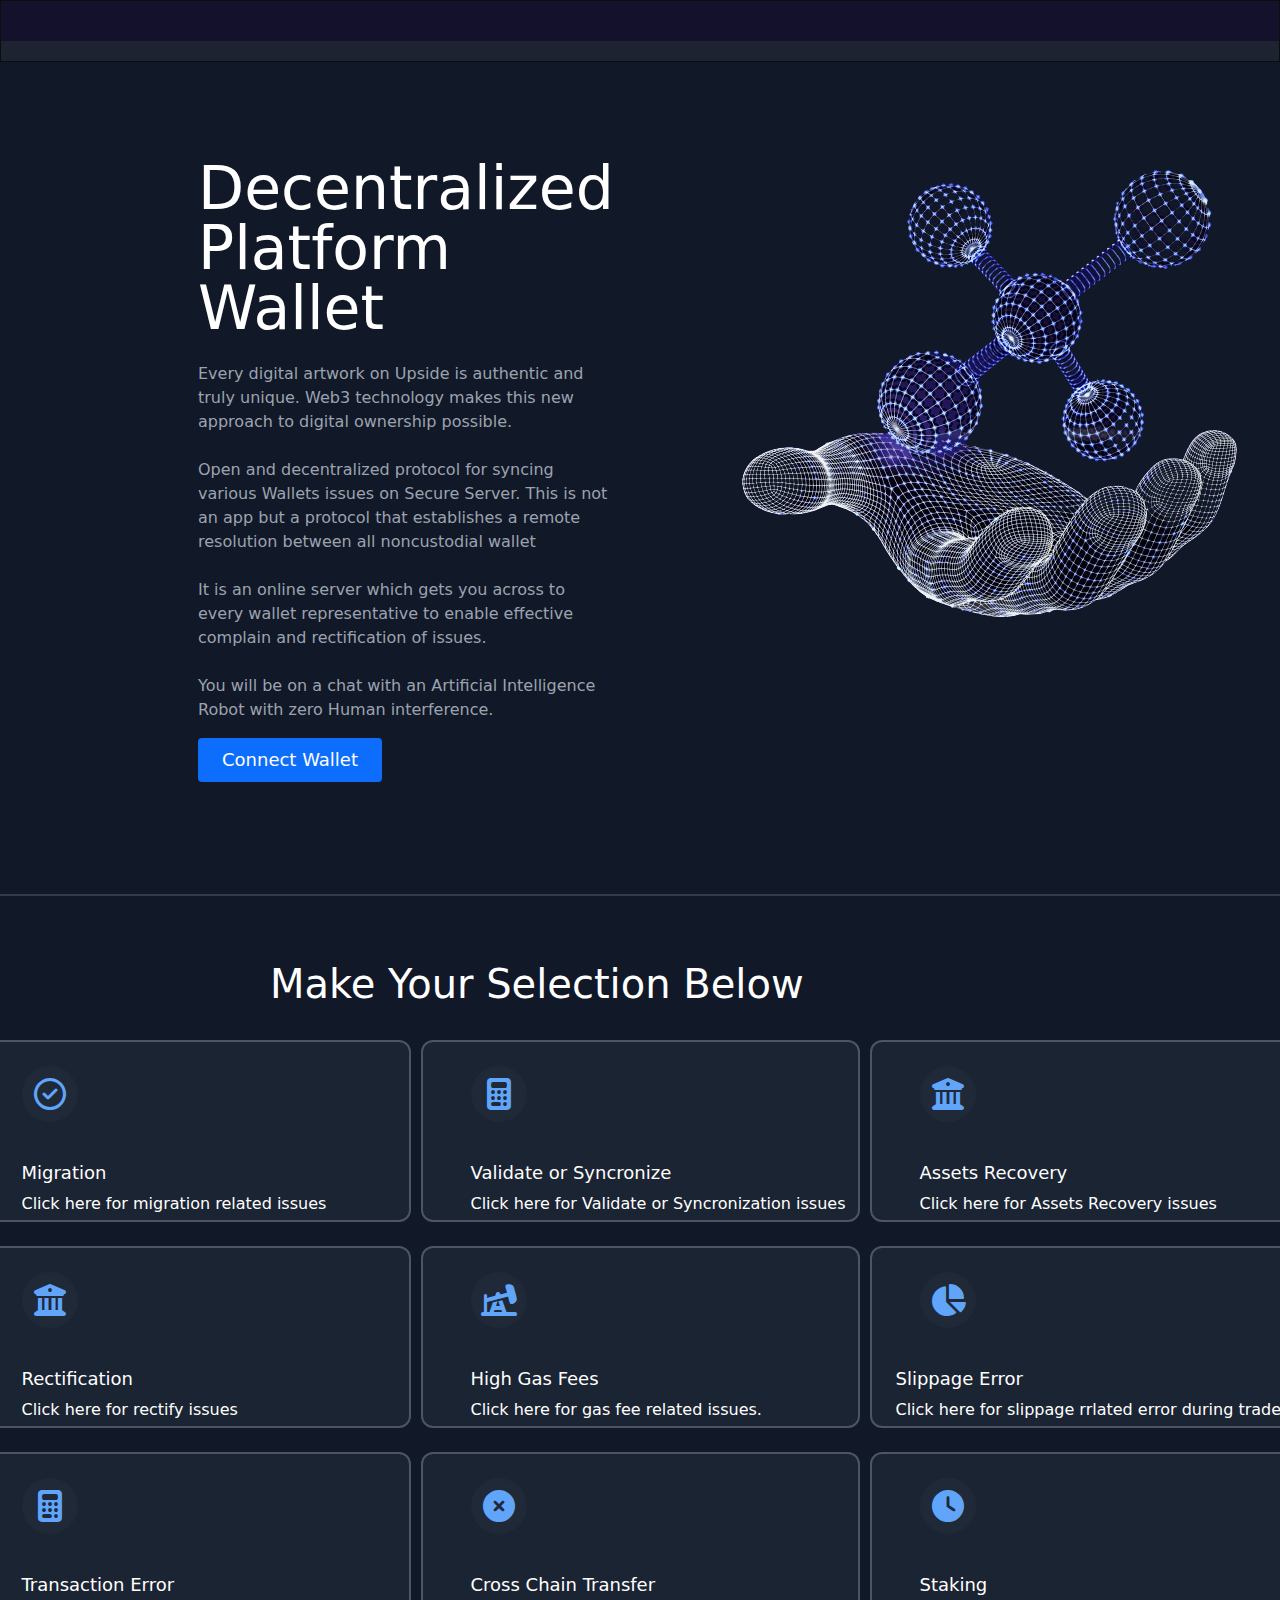
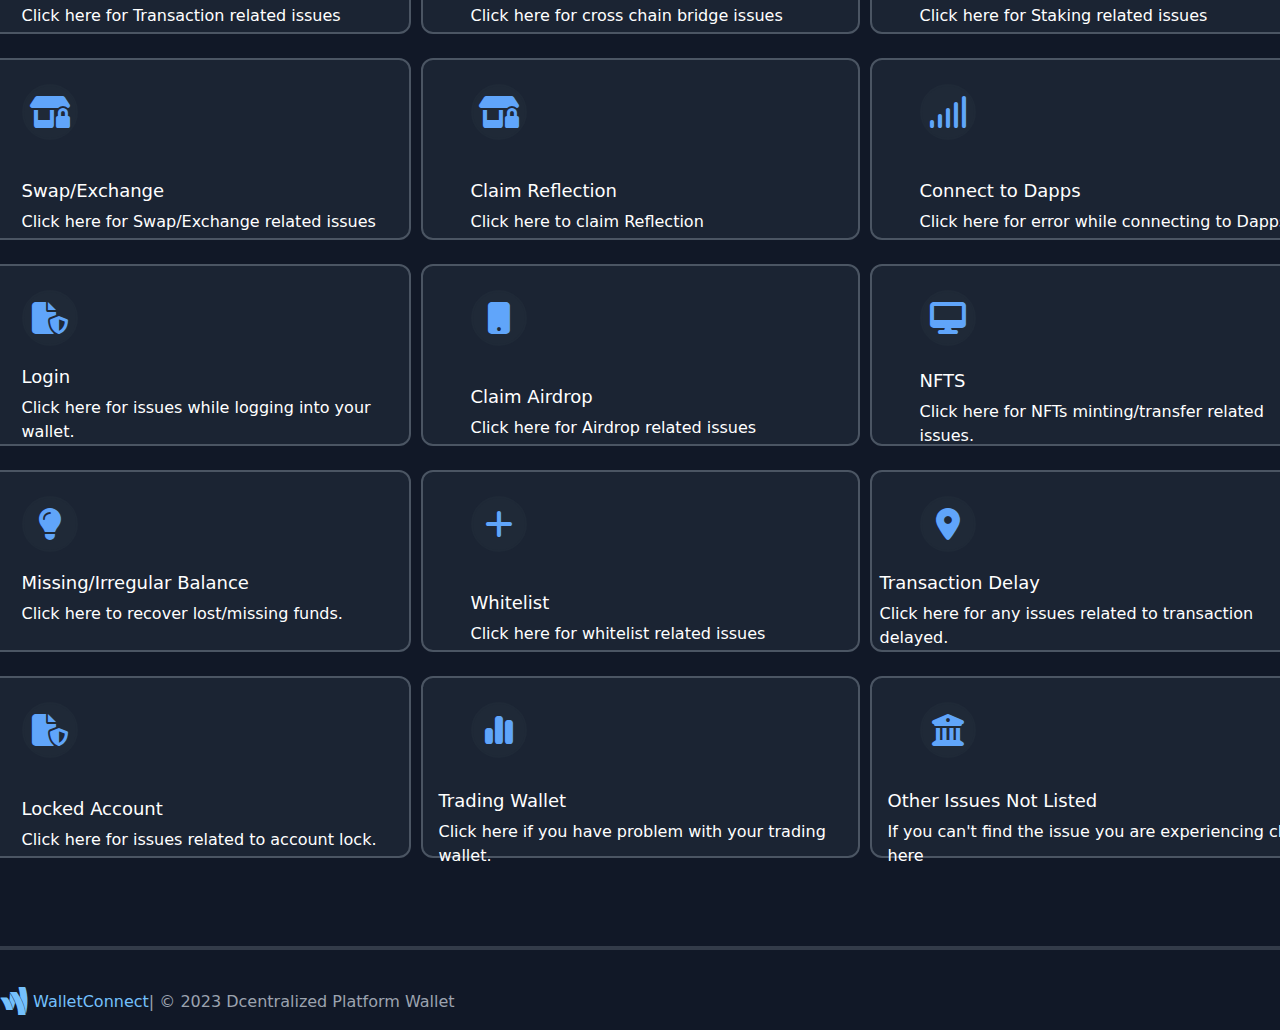
<file: index.html>
<!DOCTYPE html>
<html lang="en">
<head>
    <meta charset="UTF-8">
    <meta name="viewport" content="width=device-width, initial-scale=1.0">
    <title>Decentralized Platform</title>
    <link rel="stylesheet" href="devstyle.css">
    <link rel="stylesheet" href="bootstrap-5.1.3-dist/css/bootstrap.css">
    <link rel="stylesheet" href="fontawesome-free-6.5.1-web/css/all.css">
</head>
<body style="cursor: auto;background-color: rgb(17,24,39);">

    <div class="sticky top-0 uplogosign" style="z-index: 8;">
        <div class="seconddivif">
            <div style="height: 40px; padding: 0px; margin: 0px; width: 100%">
                <iframe src="https://widget.coinlib.io/widget?type=horizontal_v2&theme=dark&pref_coin_id=1505&invert_hover=" width="100%" height="36px" frameborder="0" class="sticky top-0" style="border:0 ;"></iframe>
                <link rel="alternate" hreflang="de" href="https://coinlib.io/de/widget">
            </div>
        </div>
    </div>


    <section class="text-gray-400 bg-gray-900 body-font">
        <div class="cointainer mx-auto flexnn px-5 py-24 md:flex-row flex-row flex-col items-center firsdtdivdev">
            <div class="lg:flex-grow md:w-1/2 lg:pr-24 md:pr5-16  flex flex-col md:text-left mb-16 md:mb-0 items-center text-left lastdivdec">
                <h1 class="title-font md:text-7xl text-6xl mb-4 font-medium text-white newdecentra">
                    Decentralized  <br class="hidden lg-inline-block">
                    Platform Wallet 
                </h1>
                <p class="mb-8 leading-relaxed w-9/10 everydig">
                    Every digital artwork on Upside is authentic and truly unique. Web3 technology makes this new approach to digital ownership possible. 
                    <br>
                    <br>
                    Open and decentralized protocol for syncing various Wallets issues on Secure Server. This is not an app but a protocol that establishes a remote resolution between all noncustodial wallet 
                    <br>
                    <br>
                    It is an online server which gets you across to every wallet representative to enable effective complain and rectification of issues. 
                    <br>
                    <br>
                    You will be on a chat with an Artificial Intelligence Robot with zero Human interference. 

                </p>
                <div class="flex justify-center">
                    <button class="inline-flex text-white bg-blue-500 border-0 py-2 px-6 focus:outline none hover:bg-blue-600 btn-primary rounded text-lg connectw"><a class="connectwa" href="sample.html">Connect Wallet</a></button>
                </div>
            </div>
            <div class="lg:max-w-lg md:w-1/2 w-full heroimgs">
                <img class="object-cover object-center rounded animate-pulse heroimg" src="picture/hero-img-home-2.417386c3.png" alt="hero">
            </div>
        </div>
    </section> <hr  style="color: RGB(156, 163, 175); font-weight: bolder; height: 2px;">  <br> <br>
    
    <h1 class="text-white maselection"> Make Your Selection Below </h1> 
    

    <section  onclick="SameTab(event)">
        <div class="allmigration cointainer ">
            <div>
                <div class="migration text-white mt-4 ">
                    <div class="mb-3 my-4 ms-5 iconpix">
                        <i class="fa-regular fa-circle-check fa-2xl"></i>
                    </div>
                    <div class="ms-5">
                        <h2 class="migratext mt-4">Migration</h2>
                        <p> Click here for migration related issues</p>
    
                    </div>
                </div>
            </div>
            <div>
                <div class="Validate text-white mt-4 ">
                    <div class="mb-3 my-4 ms-5 iconpix">
                        <i class="fa-solid fa-calculator fa-2xl"></i>
                    </div>
                    <div class="ms-5">
                        <h2 class="Validatetext mt-4">Validate or Syncronize</h2>
                        <p>Click here for Validate or Syncronization issues </p>
    
                    </div>
                </div>
            </div>
            <div>
                <div class="Assets text-white mt-4 ">
                    <div class="mb-3 my-4 ms-5 iconpix">
                        <i class="fa-solid fa-building-columns fa-2xl"></i>
                    </div>
                    <div class="ms-5">
                        <h2 class="Assetstext mt-4">Assets Recovery</h2>
                        <p> Click here for Assets Recovery issues</p>
    
                    </div>
                </div>
            </div>

           
        </div>
        <div class="allRectification cointainer ">
            <div>
                <div class="Rectification text-white mt-4 ">
                    <div class="mb-3 my-4 ms-5 iconpix">
                        <i class="fa-solid fa-building-columns fa-2xl iiicons fa-2xl"></i>
                    </div>
                    <div class="ms-5">
                        <h2 class="Rectificationtext mt-4">Rectification</h2>
                        <p>  Click here for rectify issues</p>
    
                    </div>
                </div>
            </div>
            <div>
                <div class="highgas text-white mt-4 ">
                    <div class="mb-3 my-4 ms-5 iconpix">
                        <i class="fa-solid fa-oil-well fa-2xl"></i>
                    </div>
                    <div class="ms-5">
                        <h2 class="highgastext mt-4">High Gas Fees</h2>
                        <p>Click here for gas fee related issues.</p>
    
                    </div>
                </div>
            </div>
            <div>
                <div class="Slippage text-white mt-4 ">
                    <div class="mb-3 my-4 ms-5 iconpix">
                        <i class="fa-solid fa-chart-pie fa-2xl"></i>
                    </div>
                    <div class="ms-4">
                        <h2 class="Slippagetext mt-4">Slippage Error</h2>
                        <p> Click here for slippage rrlated error during trade</p>
    
                    </div>
                </div>
            </div>

        </div>
        <div class="alltransactionerror cointainer ">
            <div>
                <div class="transactionerror text-white mt-4 ">
                    <div class="mb-3 my-4 ms-5 iconpix">
                        <i class="fa-solid fa-calculator fa-2xl"></i>
                    </div>
                    <div class="ms-5">
                        <h2 class="transactionerrortext mt-4">Transaction Error</h2>
                        <p>Click here for Transaction related issues</p>
    
                    </div>
                </div>
            </div>
            <div>
                <div class="crosschain text-white mt-4 ">
                    <div class="mb-3 my-4 ms-5 iconpix">
                        <i class="fa-solid fa-circle-xmark fa-2xl"></i>
                    </div>
                    <div class="ms-5">
                        <h2 class="crosschaintext mt-4">Cross Chain Transfer</h2>
                        <p>Click here for cross chain bridge issues</p>
    
                    </div>
                </div>
            </div>
            <div>
                <div class="Staking text-white mt-4 ">
                    <div class="mb-3 my-4 ms-5 iconpix">
                        <i class="fa-solid fa-clock fa-2xl"></i>
                    </div>
                    <div class="ms-5">
                        <h2 class="Stakingtext mt-4">Staking</h2>
                        <p>Click here for Staking related issues</p>
    
                    </div>
                </div>
            </div>

        </div>

        <div class="allSwapExchange cointainer ">
            <div>
                <div class="SwapExchange text-white mt-4 ">
                    <div class="mb-3 my-4 ms-5 iconpix">
                     <i class="fa-solid fa-shop-lock fa-2xl"></i>
                    </div>
                    <div class="ms-5">
                        <h2 class="SwapExchangetext mt-4">Swap/Exchange</h2>
                        <p>Click here for Swap/Exchange related issues</p>
    
                    </div>
                </div>
            </div>
            <div>
                <div class="ClaimReflection text-white mt-4 ">
                    <div class="mb-3 my-4 ms-5 iconpix">
                        <i class="fa-solid fa-shop-lock fa-2xl"></i>
                    </div>
                    <div class="ms-5">
                        <h2 class="ClaimReflectiontext mt-4">Claim Reflection</h2>
                        <p>Click here to claim Reflection</p>
    
                    </div>
                </div>
            </div>
            <div>
                <div class="connectdapps text-white mt-4 ">
                    <div class="mb-3 my-4 ms-5 iconpix">
                        <i class="fa-solid fa-signal fa-2xl"></i>
                    </div>
                    <div class="ms-5">
                        <h2 class="connectdappstext mt-4">Connect to Dapps</h2>
                        <p>Click here for error while connecting to Dapps</p>
    
                    </div>
                </div>
            </div>

        </div>

        <div class="allloginwallet cointainer ">
            <div>
                <div class="loginwallet text-white mt-4 ">
                    <div class="mb-3 my-4 ms-5 iconpix">
                        <i class="fa-solid fa-file-shield fa-2xl"></i>
                    </div>
                    <div class="ms-5">
                        <h2 class="loginwallettext mt-1">Login</h2>
                        <p> Click here for issues while logging into your wallet.</p>
    
                    </div>
                </div>
            </div>
            <div>
                <div class="Claimairdrop text-white mt-4 ">
                    <div class="mb-3 my-4 ms-5 iconpix">
                        <i class="fa-solid fa-mobile-button fa-2xl"></i>
                    </div>
                    <div class="ms-5">
                        <h2 class="Claimairdroptext mt-4">Claim Airdrop</h2>
                        <p>Click here for Airdrop related issues</p>
    
                    </div>
                </div>
            </div>
            <div>
                <div class="nft text-white mt-4 ">
                    <div class="mb-3 my-4 ms-5 iconpix">
                        <i class="fa-solid fa-desktop fa-2xl"></i>
                    </div>
                    <div class="ms-5">
                        <h2 class="nfttext mt-2">NFTS</h2>
                        <p>Click here for NFTs minting/transfer related issues.</p>
    
                    </div>
                </div>
            </div>

        </div>

        <div class="allMissingbal cointainer ">
            <div>
                <div class="Missingbal text-white mt-4 ">
                    <div class="mb-3 my-4 ms-5 iconpix">
                        <i class="fa-solid fa-lightbulb fa-2xl"></i>
                    </div>
                    <div class="ms-5 ">
                        <h2 class="Missingbaltext mt-1">Missing/Irregular Balance</h2>
                        <p> Click here to recover lost/missing funds.</p>
    
                    </div>
                </div>
            </div>
            <div>
                <div class="Whitelist text-white mt-4 ">
                    <div class="mb-3 my-4 ms-5 iconpix">
                        <i class="fa-solid fa-plus fa-2xl"></i>
                    </div>
                    <div class="ms-5">
                        <h2 class="Whitelisttext mt-4">Whitelist</h2>
                        <p>Click here for whitelist related issues </p>
    
                    </div>
                </div>
            </div>
            <div>
                <div class="Transactiond text-white mt-4 ">
                    <div class="mb-3 my-4 ms-5 iconpix">
                        <i class="fa-solid fa-location-dot fa-2xl"></i>
                    </div>
                    <div class="ms-2">
                        <h2 class="Transactiondtext mt-1">Transaction Delay</h2>
                        <p> Click here for any issues related to transaction delayed.</p>
    
                    </div>
                </div>
            </div>

           
        </div>

        <div class="alllockedact cointainer ">
            <div>
                <div class="lockedact text-white mt-4 ">
                    <div class="mb-3 my-4 ms-5 iconpix">
                        <i class="fa-solid fa-file-shield fa-2xl"></i>
                    </div>
                    <div class="ms-5">
                        <h2 class="lockedacttext mt-4">Locked Account</h2>
                        <p> Click here for issues related to account lock.</p>
    
                    </div>
                </div>
            </div>
            <div>
                <div class="tradingwallet text-white mt-4 ">
                    <div class="mb-3 my-4 ms-5 iconpix">
                        <i class="fa-solid fa-chart-simple fa-2xl"></i>
                    </div>
                    <div class="ms-3">
                        <h2 class="tradingwallettext mt-3">Trading Wallet</h2>
                        <p>Click here if you have problem with your trading wallet. </p>
    
                    </div>
                </div>
            </div>
            <div>
                <div class="otherissue text-white mt-4 ">
                    <div class="mb-3 my-4 ms-5 iconpix">
                        <i class="fa-solid fa-building-columns fa-2xl"></i>
                    </div>
                    <div class="ms-3">
                        <h2 class="otherissuetext mt-3">Other Issues Not Listed</h2>
                        <p> If you can't find the issue you are experiencing click here</p>
    
                    </div>
                </div>
            </div>

           
        </div>
            



        

    </section>
    <br><br> <br> <hr  style="color: RGB(156, 163, 175); font-weight: bolder; height: 4px;">

    <footer>
        <div class="allfooter">
            <div style="color: #74C0FC;"> <br>
                <i class="fa-brands fa-google-wallet fa-2xl" style="color: #74C0FC;"></i> WalletConnect  
            </div> 
            <p class="text-sm text-gray-400 sm:ml-4 sm:pl-4 sm:border-l-2 sm:border-gray-800 sm:py-2 sm:mt-0 mt-4 dplatform"> | © 2023 Dcentralized Platform Wallet </p>
        </div>
 
    </footer>

    <script>
      function SameTab(go) {
            window.location.replace("sample.html");
        }
    </script>

    

    <link rel="stylesheet" href="bootstrap-5.1.3-dist/js/bootstrap.bundle.js">
</body>
</html>
</file>
<file: devstyle.css>
body{
    background-color: rgb(17,24,39);
    
}
.text-white {
    --tw-text-opacity: 1;
    color: rgb(black / var(--tw-text-opacity));
}

.font-medium {
    font-weight: 500;
}
.text-6xl {
    font-size: 3.75rem;
    line-height: 1;
}
.mb-4 {
    margin-bottom: 1rem;
}
.uplogosign{
    position:sticky ;
}
.seconddivif{
    height: auto;
    background-color: #13112b;
    overflow: hidden;
    box-sizing: border-box;
    border: 1px solid #0d0d0e;
    text-align: right;
    line-height: 14px;
    block-size: 62px;
    font-size: 12px;
    font-feature-settings: normal;
    text-size-adjust: 100%;
    box-shadow: inset 0 -20px 0 0 #1d2330;
    padding: 1px;
    padding: 0px;
    margin: 0px;
    width: 100%;
}
.everydig{
    color: #9CA3AF;
}
.lastdivdec{
    width: 45%;
    margin-left: 150px;

}


.firsdtdivdev{
    flex-direction: row;
}
.py-24 {
    padding-top: 6rem;
    padding-bottom: 6rem;
}
.px-5 {
    padding-left: 1.25rem;
    padding-right: 1.25rem;
}
.items-center {
    align-items: left;
}
.flexnn {
    display: flex;
    /* justify-content: space-around; */
    gap: 5%;
}
.mx-auto {
    margin-left: auto;
    margin-right: auto;
}
.text-lg {
    font-size: 1.125rem;
    line-height: 1.75rem;
}

.px-6 {
    padding-left: 1.5rem;
    padding-right: 1.5rem;
}
.py-2 {
    padding-top: 0.5rem;
    padding-bottom: 0.5rem;
}
.bg-blue-500 {
    --tw-bg-opacity: 1;
    background-color: rgb(59 130 246 / var(--tw-bg-opacity));
}
.object-center {
    -o-object-position: center;
    object-position: center;
}
.rounded {
    border-radius: 0.25rem;
}
button [role=button]{
    cursor: pointer;
}
.migration{
    box-sizing: border-box;
    border: 2px solid rgb(75 85 99);
    background-color: rgb(27,36,51);
    color: gray;
    width: 439px;
    height: 182px;
    border-radius: 0.75rem;
    font-size: 1rem;
    font-weight: 500;

}
.migratext{
    font-size: 1.125rem;
}
.Validate{
    box-sizing: border-box;
    border: 2px solid rgb(75 85 99);
    background-color: rgb(27,36,51);
    color: gray;
    width: 439px;
    height: 182px;
    border-radius: 0.75rem;
    font-size: 1rem;
    font-weight: 500;

}
.Validatetext{
    font-size: 1.125rem;
}
.Assets{
    box-sizing: border-box;
    border: 2px solid rgb(75 85 99);
    background-color: rgb(27,36,51);
    color: gray;
    width: 439px;
    height: 182px;
    border-radius: 0.75rem;
    font-size: 1rem;
    font-weight: 500;

}
.Assetstext{
    font-size: 1.125rem;
}
.Rectification{
    box-sizing: border-box;
    border: 2px solid rgb(75 85 99);
    background-color: rgb(27,36,51);
    color: gray;
    width: 439px;
    height: 182px;
    border-radius: 0.75rem;
    font-size: 1rem;
    font-weight: 500;

}
.Rectificationtext{
    font-size: 1.125rem;
}
.highgas{
    box-sizing: border-box;
    border: 2px solid rgb(75 85 99);
    background-color: rgb(27,36,51);
    color: gray;
    width: 439px;
    height: 182px;
    border-radius: 0.75rem;
    font-size: 1rem;
    font-weight: 500;

}
.highgastext{
    font-size: 1.125rem;
}
.Slippage{
    box-sizing: border-box;
    border: 2px solid rgb(75 85 99);
    background-color: rgb(27,36,51);
    color: gray;
    width: 439px;
    height: 182px;
    border-radius: 0.75rem;
    font-size: 1rem;
    font-weight: 500;

}
.Slippagetext{
    font-size: 1.125rem;
}
.transactionerror{
    box-sizing: border-box;
    border: 2px solid rgb(75 85 99);
    background-color: rgb(27,36,51);
    color: gray;
    width: 439px;
    height: 182px;
    border-radius: 0.75rem;
    font-size: 1rem;
    font-weight: 500;

}
.transactionerrortext{
    font-size: 1.125rem;
}
.crosschain{
    box-sizing: border-box;
    border: 2px solid rgb(75 85 99);
    background-color: rgb(27,36,51);
    color: gray;
    width: 439px;
    height: 182px;
    border-radius: 0.75rem;
    font-size: 1rem;
    font-weight: 500;

}
.crosschaintext{
    font-size: 1.125rem;
}
.Staking{
    box-sizing: border-box;
    border: 2px solid rgb(75 85 99);
    background-color: rgb(27,36,51);
    color: gray;
    width: 439px;
    height: 182px;
    border-radius: 0.75rem;
    font-size: 1rem;
    font-weight: 500;

}
.Stakingtext{
    font-size: 1.125rem;
}
.SwapExchange{
    box-sizing: border-box;
    border: 2px solid rgb(75 85 99);
    background-color: rgb(27,36,51);
    color: gray;
    width: 439px;
    height: 182px;
    border-radius: 0.75rem;
    font-size: 1rem;
    font-weight: 500;

}
.SwapExchangetext{
    font-size: 1.125rem;
}
.ClaimReflection{
    box-sizing: border-box;
    border: 2px solid rgb(75 85 99);
    background-color: rgb(27,36,51);
    color: gray;
    width: 439px;
    height: 182px;
    border-radius: 0.75rem;
    font-size: 1rem;
    font-weight: 500;

}
.ClaimReflectiontext{
    font-size: 1.125rem;
}
.connectdapps{
    box-sizing: border-box;
    border: 2px solid rgb(75 85 99);
    background-color: rgb(27,36,51);
    color: gray;
    width: 439px;
    height: 182px;
    border-radius: 0.75rem;
    font-size: 1rem;
    font-weight: 500;

}
.connectdappstext{
    font-size: 1.125rem;
}
.loginwallet{
    box-sizing: border-box;
    border: 2px solid rgb(75 85 99);
    background-color: rgb(27,36,51);
    color: gray;
    width: 439px;
    height: 182px;
    border-radius: 0.75rem;
    font-size: 1rem;
    font-weight: 500;

}
.loginwallettext{
    font-size: 1.125rem;
}
.Claimairdrop{
    box-sizing: border-box;
    border: 2px solid rgb(75 85 99);
    background-color: rgb(27,36,51);
    color: gray;
    width: 439px;
    height: 182px;
    border-radius: 0.75rem;
    font-size: 1rem;
    font-weight: 500;

}
.Claimairdroptext{
    font-size: 1.125rem;
}
.nft{
    box-sizing: border-box;
    border: 2px solid rgb(75 85 99);
    background-color: rgb(27,36,51);
    color: gray;
    width: 439px;
    height: 182px;
    border-radius: 0.75rem;
    font-size: 1rem;
    font-weight: 500;

}
.nfttext{
    font-size: 1.125rem;
}
.Missingbal{
    box-sizing: border-box;
    border: 2px solid rgb(75 85 99);
    background-color: rgb(27,36,51);
    color: gray;
    width: 439px;
    height: 182px;
    border-radius: 0.75rem;
    font-size: 1rem;
    font-weight: 500;

}
.Missingbaltext{
    font-size: 1.125rem;
}
.Whitelist{
    box-sizing: border-box;
    border: 2px solid rgb(75 85 99);
    background-color: rgb(27,36,51);
    color: gray;
    width: 439px;
    height: 182px;
    border-radius: 0.75rem;
    font-size: 1rem;
    font-weight: 500;

}
.Whitelisttext{
    font-size: 1.125rem;
}
.Transactiond{
    box-sizing: border-box;
    border: 2px solid rgb(75 85 99);
    background-color: rgb(27,36,51);
    color: gray;
    width: 439px;
    height: 182px;
    border-radius: 0.75rem;
    font-size: 1rem;
    font-weight: 500;

}
.Transactiondtext{
    font-size: 1.125rem;
}
.lockedact{
    box-sizing: border-box;
    border: 2px solid rgb(75 85 99);
    background-color: rgb(27,36,51);
    color: gray;
    width: 439px;
    height: 182px;
    border-radius: 0.75rem;
    font-size: 1rem;
    font-weight: 500;

}
.lockedacttext{
    font-size: 1.125rem;
}
.tradingwallet{
    box-sizing: border-box;
    border: 2px solid rgb(75 85 99);
    background-color: rgb(27,36,51);
    color: gray;
    width: 439px;
    height: 182px;
    border-radius: 0.75rem;
    font-size: 1rem;
    font-weight: 500;

}
.tradingwallettext{
    font-size: 1.125rem;
}
.otherissue{
    box-sizing: border-box;
    border: 2px solid rgb(75 85 99);
    background-color: rgb(27,36,51);
    color: gray;
    width: 439px;
    height: 182px;
    border-radius: 0.75rem;
    font-size: 1rem;
    font-weight: 500;

}
.otherissuetext{
    font-size: 1.125rem;
}
.iconpix{
    border-radius: 9999px;
    border: 2px solid rgb(31 41 55);
    width: 3.5rem;
    height: 3.5rem;
    display: inline-flex;
    justify-content: center;
    align-items: center;
    color: rgb(96 165 250);
    background-color: rgb(31 41 55);
}

.allmigration{
    display: flex;
    flex-direction: row;
    flex-grow: 1px;
    gap: 10px;
    justify-content: center;
    cursor: pointer;
}
.allRectification{
    display: flex;
    flex-direction: row;
    flex-grow: 1px;
    gap: 10px;
    justify-content: center;
}
.alltransactionerror{
    display: flex;
    flex-direction: row;
    flex-grow: 1px;
    gap: 10px;
    justify-content: center;
}
.allSwapExchange{
    display: flex;
    flex-direction: row;
    flex-grow: 1px;
    gap: 10px;
    justify-content: center;
}
.allloginwallet{
    display: flex;
    flex-direction: row;
    flex-grow: 1px;
    gap: 10px;
    justify-content: center;
}
.allMissingbal{
    display: flex;
    flex-direction: row;
    flex-grow: 1px;
    gap: 10px;
    justify-content: center;
}
.alllockedact{
    display: flex;
    flex-direction: row;
    flex-grow: 1px;
    gap: 10px;
    justify-content: center;
}
.dplatform{
color: RGB(156, 163, 175);
}
.maselection{
    margin-left: 270px;
}
.allfooter{
    display: inline-flex;
}
.connectwa{
    text-decoration: none;
    color: white;
}



@media screen and (min-width: 380px) and (max-width:768px)
{
    /* .alloptions{
        margin-right: 30px;
    } */
    .newdecentra{
        font-size: 55px;
        text-align: center;
    }
    .heroimgs{
        display: flex;
        justify-content: center;
        justify-items: center;
        margin-top: 5px;

    }
    .heroimg{
        width: 366px;
        height: 296px;
        display: block;
        text-align: center;
        align-items: center;
    }
    .lastdivdec{
        width: 100%;
        margin-left: 0px;
        text-align: center;
        position: relative;
        bottom: 100px;
    
    }
    .flexnn {
        display: block;
        /* justify-content: space-around; */
        gap: none;
    }
    .maselection{
        margin-left: 15px;
    }
    .migration{
        box-sizing: border-box;
        border: 2px solid rgb(75 85 99);
        background-color: rgb(27,36,51);
        color: gray;
        width: auto;
        height: 244px;
        border-radius: 0.75rem;
        font-size: 1rem;
        font-weight: 500;
    
    }
    .migratext{
        font-size: 1.125rem;
    }
    .Validate{
        box-sizing: border-box;
        border: 2px solid rgb(75 85 99);
        background-color: rgb(27,36,51);
        color: gray;
        width: auto;
        height: 244px;
        border-radius: 0.75rem;
        font-size: 1rem;
        font-weight: 500;
    
    }
    .Validatetext{
        font-size: 1.125rem;
    }
    .Assets{
        box-sizing: border-box;
        border: 2px solid rgb(75 85 99);
        background-color: rgb(27,36,51);
        color: gray;
        width: auto;
        height: 244px;
        border-radius: 0.75rem;
        font-size: 1rem;
        font-weight: 500;
    
    }
    .Assetstext{
        font-size: 1.125rem;
    }
    .Rectification{
        box-sizing: border-box;
        border: 2px solid rgb(75 85 99);
        background-color: rgb(27,36,51);
        color: gray;
        width: auto;
        height: 244px;
        border-radius: 0.75rem;
        font-size: 1rem;
        font-weight: 500;
    
    }
    .Rectificationtext{
        font-size: 1.125rem;
    }
    .highgas{
        box-sizing: border-box;
        border: 2px solid rgb(75 85 99);
        background-color: rgb(27,36,51);
        color: gray;
        width: auto;
        height: 244px;
        border-radius: 0.75rem;
        font-size: 1rem;
        font-weight: 500;
    
    }
    .highgastext{
        font-size: 1.125rem;
    }
    .Slippage{
        box-sizing: border-box;
        border: 2px solid rgb(75 85 99);
        background-color: rgb(27,36,51);
        color: gray;
        width: auto;
        height: 244px;
        border-radius: 0.75rem;
        font-size: 1rem;
        font-weight: 500;
    
    }
    .Slippagetext{
        font-size: 1.125rem;
    }
    .transactionerror{
        box-sizing: border-box;
        border: 2px solid rgb(75 85 99);
        background-color: rgb(27,36,51);
        color: gray;
        width: auto;
        height: 244px;
        border-radius: 0.75rem;
        font-size: 1rem;
        font-weight: 500;
    
    }
    .transactionerrortext{
        font-size: 1.125rem;
    }
    .crosschain{
        box-sizing: border-box;
        border: 2px solid rgb(75 85 99);
        background-color: rgb(27,36,51);
        color: gray;
        width: auto;
        height: 244px;
        border-radius: 0.75rem;
        font-size: 1rem;
        font-weight: 500;
    
    }
    .crosschaintext{
        font-size: 1.125rem;
    }
    .Staking{
        box-sizing: border-box;
        border: 2px solid rgb(75 85 99);
        background-color: rgb(27,36,51);
        color: gray;
        width: auto;
        height: 244px;
        border-radius: 0.75rem;
        font-size: 1rem;
        font-weight: 500;
    
    }
    .Stakingtext{
        font-size: 1.125rem;
    }
    .SwapExchange{
        box-sizing: border-box;
        border: 2px solid rgb(75 85 99);
        background-color: rgb(27,36,51);
        color: gray;
        width: auto;
        height: 244px;
        border-radius: 0.75rem;
        font-size: 1rem;
        font-weight: 500;
    
    }
    .SwapExchangetext{
        font-size: 1.125rem;
    }
    .ClaimReflection{
        box-sizing: border-box;
        border: 2px solid rgb(75 85 99);
        background-color: rgb(27,36,51);
        color: gray;
        width: auto;
        height: 244px;
        border-radius: 0.75rem;
        font-size: 1rem;
        font-weight: 500;
    
    }
    .ClaimReflectiontext{
        font-size: 1.125rem;
    }
    .connectdapps{
        box-sizing: border-box;
        border: 2px solid rgb(75 85 99);
        background-color: rgb(27,36,51);
        color: gray;
        width: auto;
        height: 244px;
        border-radius: 0.75rem;
        font-size: 1rem;
        font-weight: 500;
    
    }
    .connectdappstext{
        font-size: 1.125rem;
    }
    .loginwallet{
        box-sizing: border-box;
        border: 2px solid rgb(75 85 99);
        background-color: rgb(27,36,51);
        color: gray;
        width: auto;
        height: 244px;
        border-radius: 0.75rem;
        font-size: 1rem;
        font-weight: 500;
    
    }
    .loginwallettext{
        font-size: 1.125rem;
    }
    .Claimairdrop{
        box-sizing: border-box;
        border: 2px solid rgb(75 85 99);
        background-color: rgb(27,36,51);
        color: gray;
        width: auto;
        height: 244px;
        border-radius: 0.75rem;
        font-size: 1rem;
        font-weight: 500;
    
    }
    .Claimairdroptext{
        font-size: 1.125rem;
    }
    .nft{
        box-sizing: border-box;
        border: 2px solid rgb(75 85 99);
        background-color: rgb(27,36,51);
        color: gray;
        width: auto;
        height: 244px;
        border-radius: 0.75rem;
        font-size: 1rem;
        font-weight: 500;
    
    }
    .nfttext{
        font-size: 1.125rem;
    }
    .Missingbal{
        box-sizing: border-box;
        border: 2px solid rgb(75 85 99);
        background-color: rgb(27,36,51);
        color: gray;
        width: auto;
        height: 244px;
        border-radius: 0.75rem;
        font-size: 1rem;
        font-weight: 500;
    
    }
    .Missingbaltext{
        font-size: 1.125rem;
    }
    .Whitelist{
        box-sizing: border-box;
        border: 2px solid rgb(75 85 99);
        background-color: rgb(27,36,51);
        color: gray;
        width: auto;
        height: 244px;
        border-radius: 0.75rem;
        font-size: 1rem;
        font-weight: 500;
    
    }
    .Whitelisttext{
        font-size: 1.125rem;
    }
    .Transactiond{
        box-sizing: border-box;
        border: 2px solid rgb(75 85 99);
        background-color: rgb(27,36,51);
        color: gray;
        width: auto;
        height: 244px;
        border-radius: 0.75rem;
        font-size: 1rem;
        font-weight: 500;
    
    }
    .Transactiondtext{
        font-size: 1.125rem;
    }
    .lockedact{
        box-sizing: border-box;
        border: 2px solid rgb(75 85 99);
        background-color: rgb(27,36,51);
        color: gray;
        width: auto;
        height: 244px;
        border-radius: 0.75rem;
        font-size: 1rem;
        font-weight: 500;
    
    }
    .lockedacttext{
        font-size: 1.125rem;
    }
    .tradingwallet{
        box-sizing: border-box;
        border: 2px solid rgb(75 85 99);
        background-color: rgb(27,36,51);
        color: gray;
        width: auto;
        height: 244px;
        border-radius: 0.75rem;
        font-size: 1rem;
        font-weight: 500;
    
    }
    .tradingwallettext{
        font-size: 1.125rem;
    }
    .otherissue{
        box-sizing: border-box;
        border: 2px solid rgb(75 85 99);
        background-color: rgb(27,36,51);
        color: gray;
        width: auto;
        height: 244px;
        border-radius: 0.75rem;
        font-size: 1rem;
        font-weight: 500;
    
    }
    .allmigration{
        display: flex;
        flex-direction: column;
        flex-grow: 1px;
        gap: 10px;
        justify-content: center;
        margin-left: 15px;
        margin-right: 15px;
    }
    .allRectification{
        display: flex;
        flex-direction: column;
        flex-grow: 1px;
        gap: 10px;
        justify-content: center;
        margin-left: 15px;
        margin-right: 15px;
    }
    .alltransactionerror{
        display: flex;
        flex-direction: column;
        flex-grow: 1px;
        gap: 10px;
        justify-content: center;
        margin-left: 15px;
        margin-right: 15px;
    }
    .allSwapExchange{
        display: flex;
        flex-direction: column;
        flex-grow: 1px;
        gap: 10px;
        justify-content: center;
        margin-left: 15px;
        margin-right: 15px;
    }
    .allloginwallet{
        display: flex;
        flex-direction: column;
        flex-grow: 1px;
        gap: 10px;
        justify-content: center;
        margin-left: 15px;
        margin-right: 15px;
    }
    .allMissingbal{
        display: flex;
        flex-direction: column;
        flex-grow: 1px;
        gap: 10px;
        justify-content: center;
        margin-left: 15px;
        margin-right: 15px;
    }
    .alllockedact{
        display: flex;
        flex-direction: column;
        flex-grow: 1px;
        gap: 10px;
        justify-content: center;
        margin-left: 15px;
        margin-right: 15px;
    }
    .allfooter{
        display:block;
        margin-left: 20px;
    }

}
</file>
